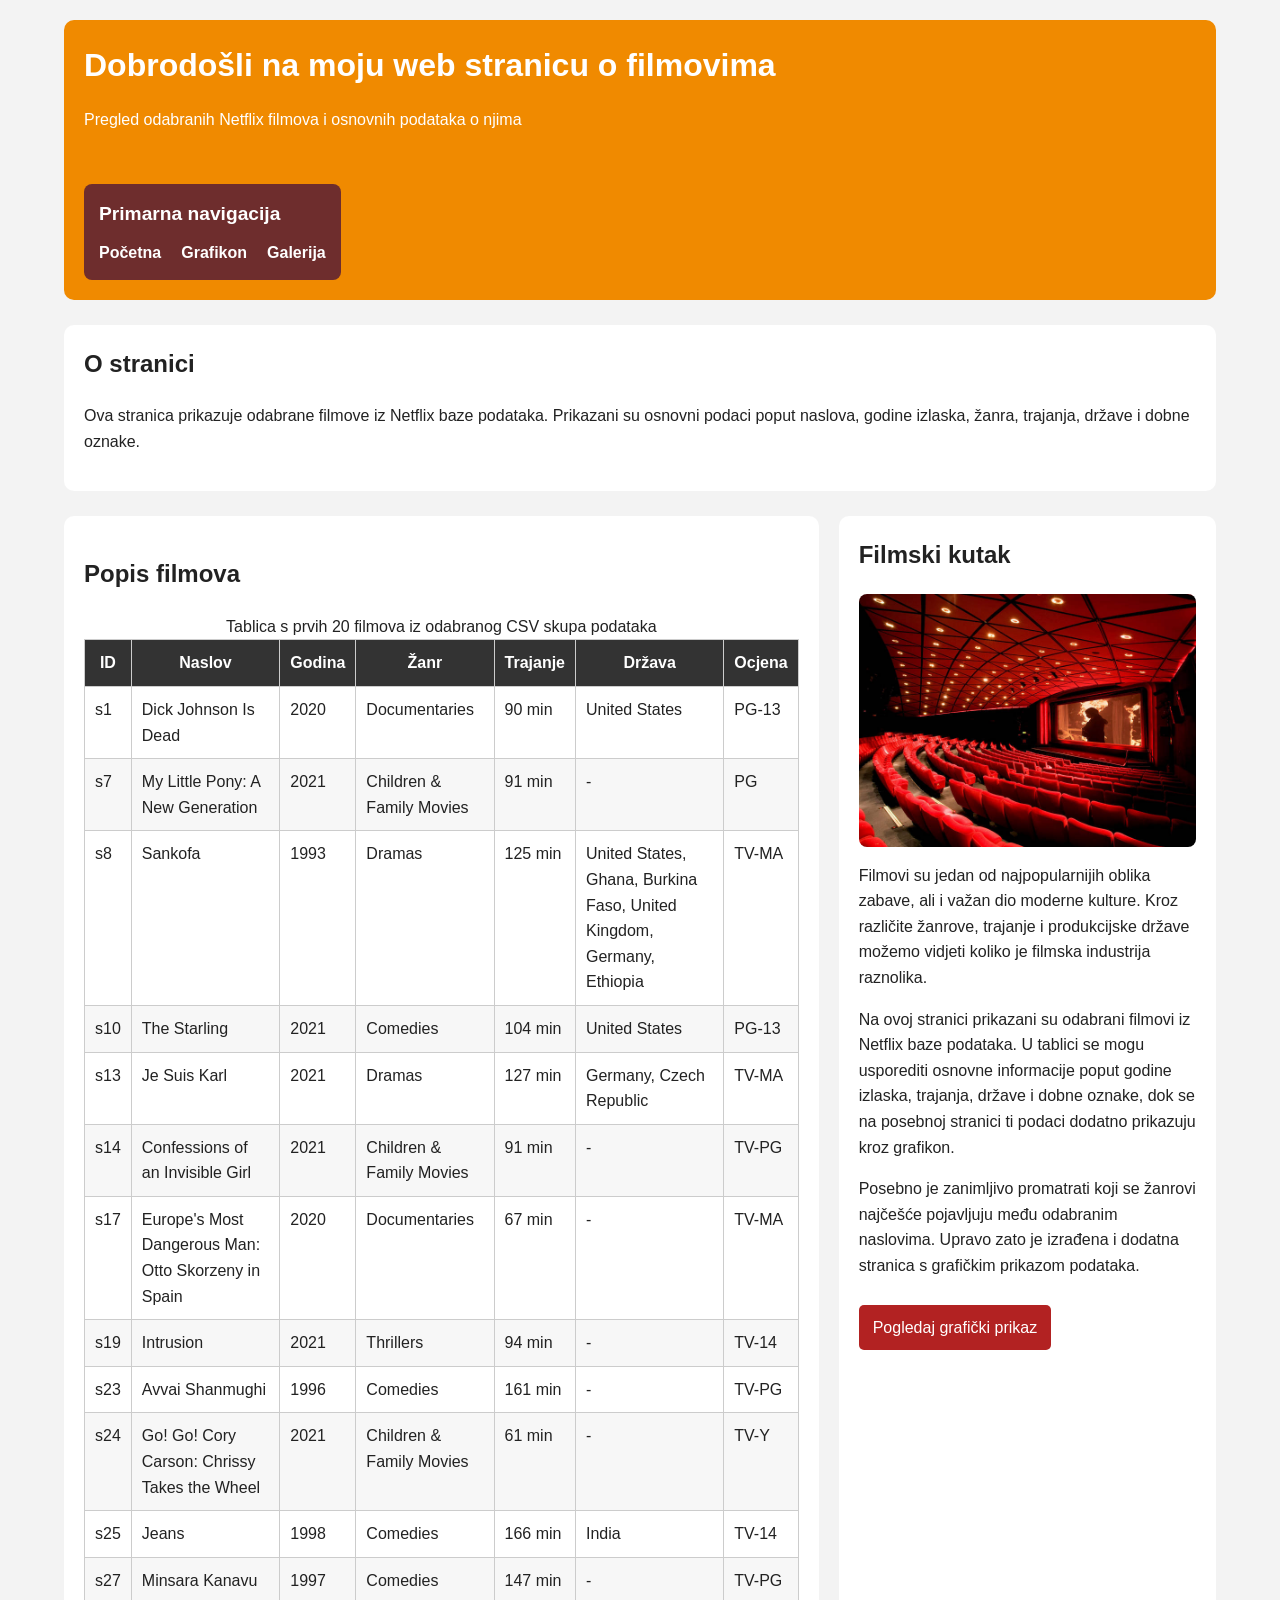
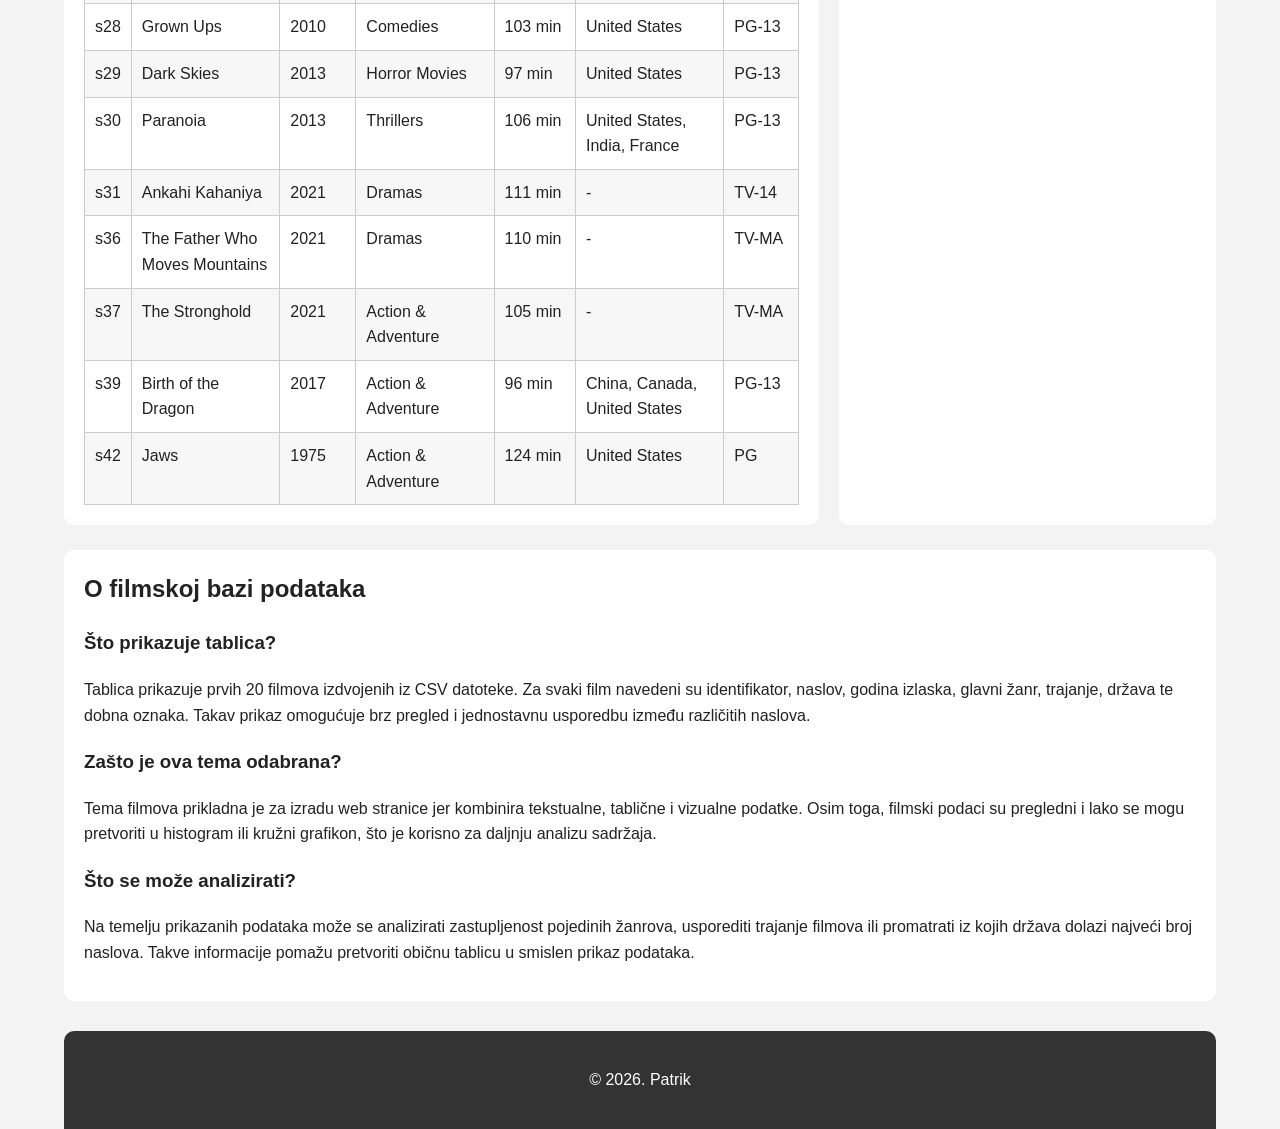
<file: index.html>
<!DOCTYPE html>
<html lang="hr">

<head>
    <meta charset="UTF-8">
    <meta name="viewport" content="width=device-width, initial-scale=1.0">
    <!-- SEO meta tag: opisuje sadržaj stranice tražilicama -->
    <meta name="description"
        content="Responzivna web stranica o filmovima s tablicom podataka, slikama i navigacijom izrađenom u HTML-u i CSS-u.">
    <link rel="stylesheet" href="styls.css">
    <title>Stranica o filmovima</title>
</head>

<body>

    <header>
        <div class="header-top">
            <h1>Dobrodošli na moju web stranicu o filmovima</h1>
            <p class="podnaslov">Pregled odabranih Netflix filmova i osnovnih podataka o njima</p>
        </div>

        <div class="nav-wrapper">
            <input type="checkbox" id="menu-toggle" class="menu-toggle">

            <label for="menu-toggle" class="hamburger" aria-label="Otvori navigaciju">
                <span></span>
                <span></span>
                <span></span>
            </label>

            <nav aria-labelledby="primarna-navigacija" class="glavna-navigacija">
                <h2 id="primarna-navigacija">Primarna navigacija</h2>
                <ul>
                    <li><a href="index.html">Početna</a></li>
                    <li><a href="grafikon.html">Grafikon</a></li>
                    <li><a href="slike.html">Galerija</a></li>
                </ul>
            </nav>
        </div>
    </header>

    <main>
        <section class="uvod" aria-labelledby="naslov-uvod">
            <h2 id="naslov-uvod">O stranici</h2>
            <p>
                Ova stranica prikazuje odabrane filmove iz Netflix baze podataka.
                Prikazani su osnovni podaci poput naslova, godine izlaska, žanra,
                trajanja, države i dobne oznake.
            </p>
        </section>

        <section class="glavni-sadrzaj" aria-labelledby="naslov-tablica">
            <article class="tablica-clanak">
                <h2 id="naslov-tablica">Popis filmova</h2>

                <div class="table-wrapper">
                    <table aria-describedby="opis-tablice">
                        <caption id="opis-tablice">
                            Tablica s prvih 20 filmova iz odabranog CSV skupa podataka
                        </caption>
                        <thead>
                            <tr>
                                <th scope="col">ID</th>
                                <th scope="col">Naslov</th>
                                <th scope="col">Godina</th>
                                <th scope="col">Žanr</th>
                                <th scope="col">Trajanje</th>
                                <th scope="col">Država</th>
                                <th scope="col">Ocjena</th>
                            </tr>
                        </thead>
                        <tbody>
                            <tr>
                                <td>s1</td>
                                <td>Dick Johnson Is Dead</td>
                                <td>2020</td>
                                <td>Documentaries</td>
                                <td>90 min</td>
                                <td>United States</td>
                                <td>PG-13</td>
                            </tr>
                            <tr>
                                <td>s7</td>
                                <td>My Little Pony: A New Generation</td>
                                <td>2021</td>
                                <td>Children &amp; Family Movies</td>
                                <td>91 min</td>
                                <td>-</td>
                                <td>PG</td>
                            </tr>
                            <tr>
                                <td>s8</td>
                                <td>Sankofa</td>
                                <td>1993</td>
                                <td>Dramas</td>
                                <td>125 min</td>
                                <td>United States, Ghana, Burkina Faso, United Kingdom, Germany, Ethiopia</td>
                                <td>TV-MA</td>
                            </tr>
                            <tr>
                                <td>s10</td>
                                <td>The Starling</td>
                                <td>2021</td>
                                <td>Comedies</td>
                                <td>104 min</td>
                                <td>United States</td>
                                <td>PG-13</td>
                            </tr>
                            <tr>
                                <td>s13</td>
                                <td>Je Suis Karl</td>
                                <td>2021</td>
                                <td>Dramas</td>
                                <td>127 min</td>
                                <td>Germany, Czech Republic</td>
                                <td>TV-MA</td>
                            </tr>
                            <tr>
                                <td>s14</td>
                                <td>Confessions of an Invisible Girl</td>
                                <td>2021</td>
                                <td>Children &amp; Family Movies</td>
                                <td>91 min</td>
                                <td>-</td>
                                <td>TV-PG</td>
                            </tr>
                            <tr>
                                <td>s17</td>
                                <td>Europe's Most Dangerous Man: Otto Skorzeny in Spain</td>
                                <td>2020</td>
                                <td>Documentaries</td>
                                <td>67 min</td>
                                <td>-</td>
                                <td>TV-MA</td>
                            </tr>
                            <tr>
                                <td>s19</td>
                                <td>Intrusion</td>
                                <td>2021</td>
                                <td>Thrillers</td>
                                <td>94 min</td>
                                <td>-</td>
                                <td>TV-14</td>
                            </tr>
                            <tr>
                                <td>s23</td>
                                <td>Avvai Shanmughi</td>
                                <td>1996</td>
                                <td>Comedies</td>
                                <td>161 min</td>
                                <td>-</td>
                                <td>TV-PG</td>
                            </tr>
                            <tr>
                                <td>s24</td>
                                <td>Go! Go! Cory Carson: Chrissy Takes the Wheel</td>
                                <td>2021</td>
                                <td>Children &amp; Family Movies</td>
                                <td>61 min</td>
                                <td>-</td>
                                <td>TV-Y</td>
                            </tr>
                            <tr>
                                <td>s25</td>
                                <td>Jeans</td>
                                <td>1998</td>
                                <td>Comedies</td>
                                <td>166 min</td>
                                <td>India</td>
                                <td>TV-14</td>
                            </tr>
                            <tr>
                                <td>s27</td>
                                <td>Minsara Kanavu</td>
                                <td>1997</td>
                                <td>Comedies</td>
                                <td>147 min</td>
                                <td>-</td>
                                <td>TV-PG</td>
                            </tr>
                            <tr>
                                <td>s28</td>
                                <td>Grown Ups</td>
                                <td>2010</td>
                                <td>Comedies</td>
                                <td>103 min</td>
                                <td>United States</td>
                                <td>PG-13</td>
                            </tr>
                            <tr>
                                <td>s29</td>
                                <td>Dark Skies</td>
                                <td>2013</td>
                                <td>Horror Movies</td>
                                <td>97 min</td>
                                <td>United States</td>
                                <td>PG-13</td>
                            </tr>
                            <tr>
                                <td>s30</td>
                                <td>Paranoia</td>
                                <td>2013</td>
                                <td>Thrillers</td>
                                <td>106 min</td>
                                <td>United States, India, France</td>
                                <td>PG-13</td>
                            </tr>
                            <tr>
                                <td>s31</td>
                                <td>Ankahi Kahaniya</td>
                                <td>2021</td>
                                <td>Dramas</td>
                                <td>111 min</td>
                                <td>-</td>
                                <td>TV-14</td>
                            </tr>
                            <tr>
                                <td>s36</td>
                                <td>The Father Who Moves Mountains</td>
                                <td>2021</td>
                                <td>Dramas</td>
                                <td>110 min</td>
                                <td>-</td>
                                <td>TV-MA</td>
                            </tr>
                            <tr>
                                <td>s37</td>
                                <td>The Stronghold</td>
                                <td>2021</td>
                                <td>Action &amp; Adventure</td>
                                <td>105 min</td>
                                <td>-</td>
                                <td>TV-MA</td>
                            </tr>
                            <tr>
                                <td>s39</td>
                                <td>Birth of the Dragon</td>
                                <td>2017</td>
                                <td>Action &amp; Adventure</td>
                                <td>96 min</td>
                                <td>China, Canada, United States</td>
                                <td>PG-13</td>
                            </tr>
                            <tr>
                                <td>s42</td>
                                <td>Jaws</td>
                                <td>1975</td>
                                <td>Action &amp; Adventure</td>
                                <td>124 min</td>
                                <td>United States</td>
                                <td>PG</td>
                            </tr>
                        </tbody>
                    </table>
                </div>
            </article>

            <aside class="sidebar" aria-labelledby="naslov-aside">
                <h2 id="naslov-aside">Filmski kutak</h2>

                <picture>
                    <source media="(max-width: 768px)" srcset="image.png">
                    <img src="image.png" alt="Kino projekcija">
                </picture>

                <p>
                    Filmovi su jedan od najpopularnijih oblika zabave, ali i važan dio moderne
                    kulture. Kroz različite žanrove, trajanje i produkcijske države možemo vidjeti
                    koliko je filmska industrija raznolika.
                </p>

                <p>
                    Na ovoj stranici prikazani su odabrani filmovi iz Netflix baze podataka.
                    U tablici se mogu usporediti osnovne informacije poput godine izlaska,
                    trajanja, države i dobne oznake, dok se na posebnoj stranici ti podaci
                    dodatno prikazuju kroz grafikon.
                </p>

                <p>
                    Posebno je zanimljivo promatrati koji se žanrovi najčešće pojavljuju među
                    odabranim naslovima. Upravo zato je izrađena i dodatna stranica s grafičkim
                    prikazom podataka.
                </p>

                <a class="akcija-gumb" href="grafikon.html">Pogledaj grafički prikaz</a>
            </aside>
        </section>

        <section aria-labelledby="naslov-info">
            <h2 id="naslov-info">O filmskoj bazi podataka</h2>

            <article>
                <h3>Što prikazuje tablica?</h3>
                <p>
                    Tablica prikazuje prvih 20 filmova izdvojenih iz CSV datoteke. Za svaki
                    film navedeni su identifikator, naslov, godina izlaska, glavni žanr,
                    trajanje, država te dobna oznaka. Takav prikaz omogućuje brz pregled i
                    jednostavnu usporedbu između različitih naslova.
                </p>
            </article>

            <article>
                <h3>Zašto je ova tema odabrana?</h3>
                <p>
                    Tema filmova prikladna je za izradu web stranice jer kombinira tekstualne,
                    tablične i vizualne podatke. Osim toga, filmski podaci su pregledni i lako
                    se mogu pretvoriti u histogram ili kružni grafikon, što je korisno za
                    daljnju analizu sadržaja.
                </p>
            </article>

            <article>
                <h3>Što se može analizirati?</h3>
                <p>
                    Na temelju prikazanih podataka može se analizirati zastupljenost pojedinih
                    žanrova, usporediti trajanje filmova ili promatrati iz kojih država dolazi
                    najveći broj naslova. Takve informacije pomažu pretvoriti običnu tablicu u
                    smislen prikaz podataka.
                </p>
            </article>
        </section>
    </main>
    <footer>
        <p>&copy; 2026. Patrik</p>
    </footer>
</body>

</html>
</file>
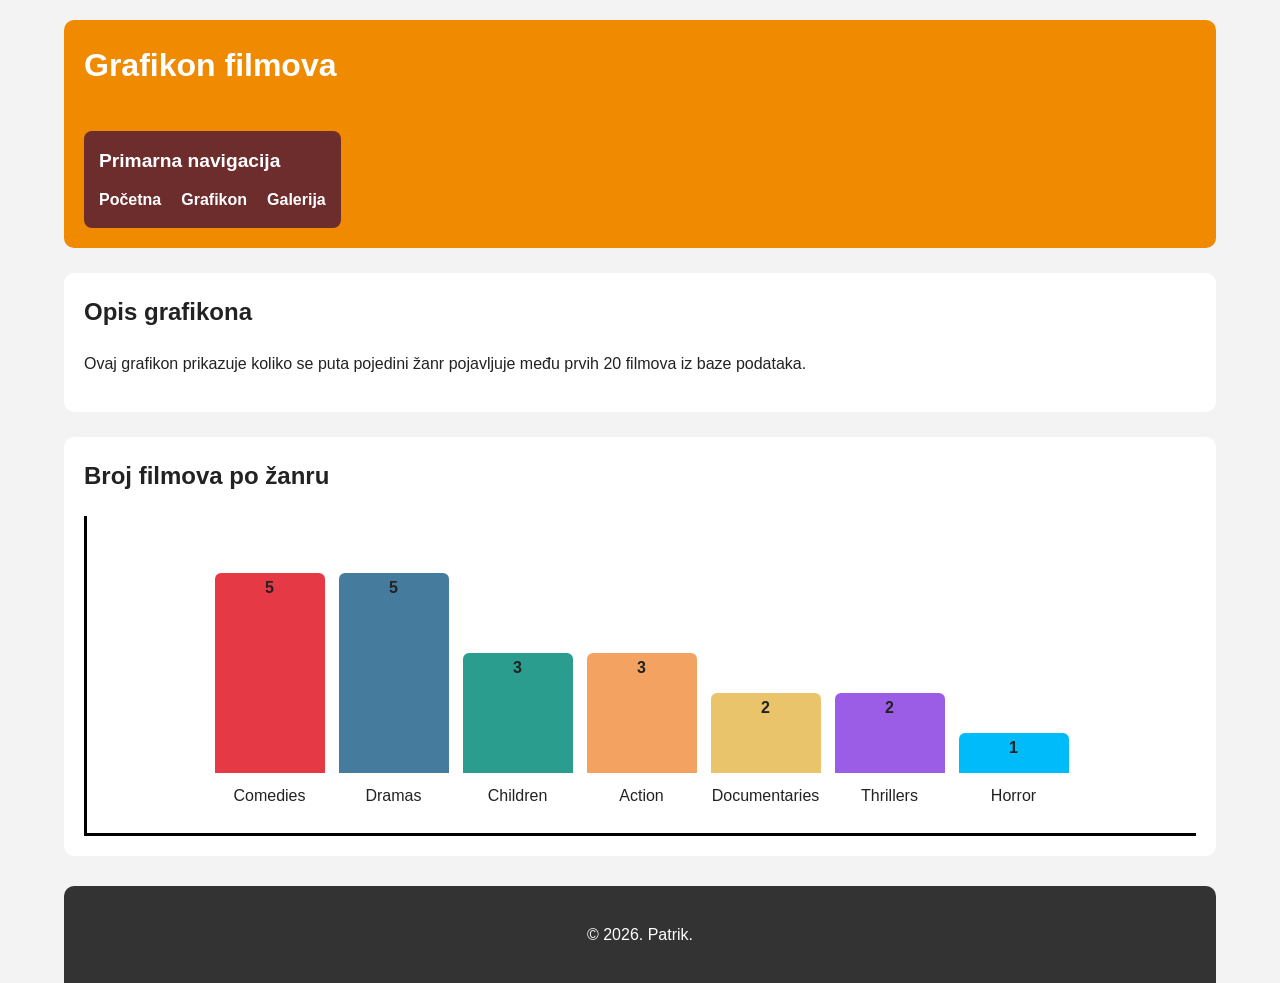
<file: grafikon.html>
<!DOCTYPE html>
<html lang="hr">

<head>
    <meta charset="UTF-8">
    <meta name="viewport" content="width=device-width, initial-scale=1.0">
    <meta name="description" content="Grafički prikaz filmova po žanrovima">
    <link rel="stylesheet" href="styls.css">
    <title>Grafikon</title>
</head>

<body>

    <header>
        <h1>Grafikon filmova</h1>
        <div class="nav-wrapper">
            <input type="checkbox" id="menu-toggle" class="menu-toggle">

            <label for="menu-toggle" class="hamburger" aria-label="Otvori navigaciju">
                <span></span>
                <span></span>
                <span></span>
            </label>

            <nav aria-labelledby="primarna-navigacija" class="glavna-navigacija">
                <h2 id="primarna-navigacija">Primarna navigacija</h2>
                <ul>
                    <li><a href="index.html">Početna</a></li>
                    <li><a href="grafikon.html">Grafikon</a></li>
                    <li><a href="slike.html">Galerija</a></li>
                </ul>
            </nav>
        </div>
    </header>

    <main>

        <section class="uvod">
            <h2>Opis grafikona</h2>
            <p>
                Ovaj grafikon prikazuje koliko se puta pojedini žanr pojavljuje među
                prvih 20 filmova iz baze podataka.
            </p>
        </section>

        <section class="grafikon">
            <h2>Broj filmova po žanru</h2>

            <div class="chart">

                <div class="bar" style="--value: 5">
                    <span>Comedies</span>
                    <div class="value">5</div>
                </div>

                <div class="bar" style="--value: 5">
                    <span>Dramas</span>
                    <div class="value">5</div>
                </div>

                <div class="bar" style="--value: 3">
                    <span>Children</span>
                    <div class="value">3</div>
                </div>

                <div class="bar" style="--value: 3">
                    <span>Action</span>
                    <div class="value">3</div>
                </div>

                <div class="bar" style="--value: 2">
                    <span>Documentaries</span>
                    <div class="value">2</div>
                </div>

                <div class="bar" style="--value: 2">
                    <span>Thrillers</span>
                    <div class="value">2</div>
                </div>

                <div class="bar" style="--value: 1">
                    <span>Horror</span>
                    <div class="value">1</div>
                </div>

            </div>
            <div class="pie-chart"></div>

            <div class="legend">
                <div><span class="c1"></span>Comedies (5)</div>
                <div><span class="c2"></span>Dramas (5)</div>
                <div><span class="c3"></span>Children (3)</div>
                <div><span class="c4"></span>Action (3)</div>
                <div><span class="c5"></span>Documentaries (2)</div>
                <div><span class="c6"></span>Thrillers (2)</div>
                <div><span class="c7"></span>Horror (1)</div>
            </div>
        </section>

    </main>

    <footer>
        <p>&copy; 2026. Patrik.</p>
    </footer>

</body>

</html>
</file>
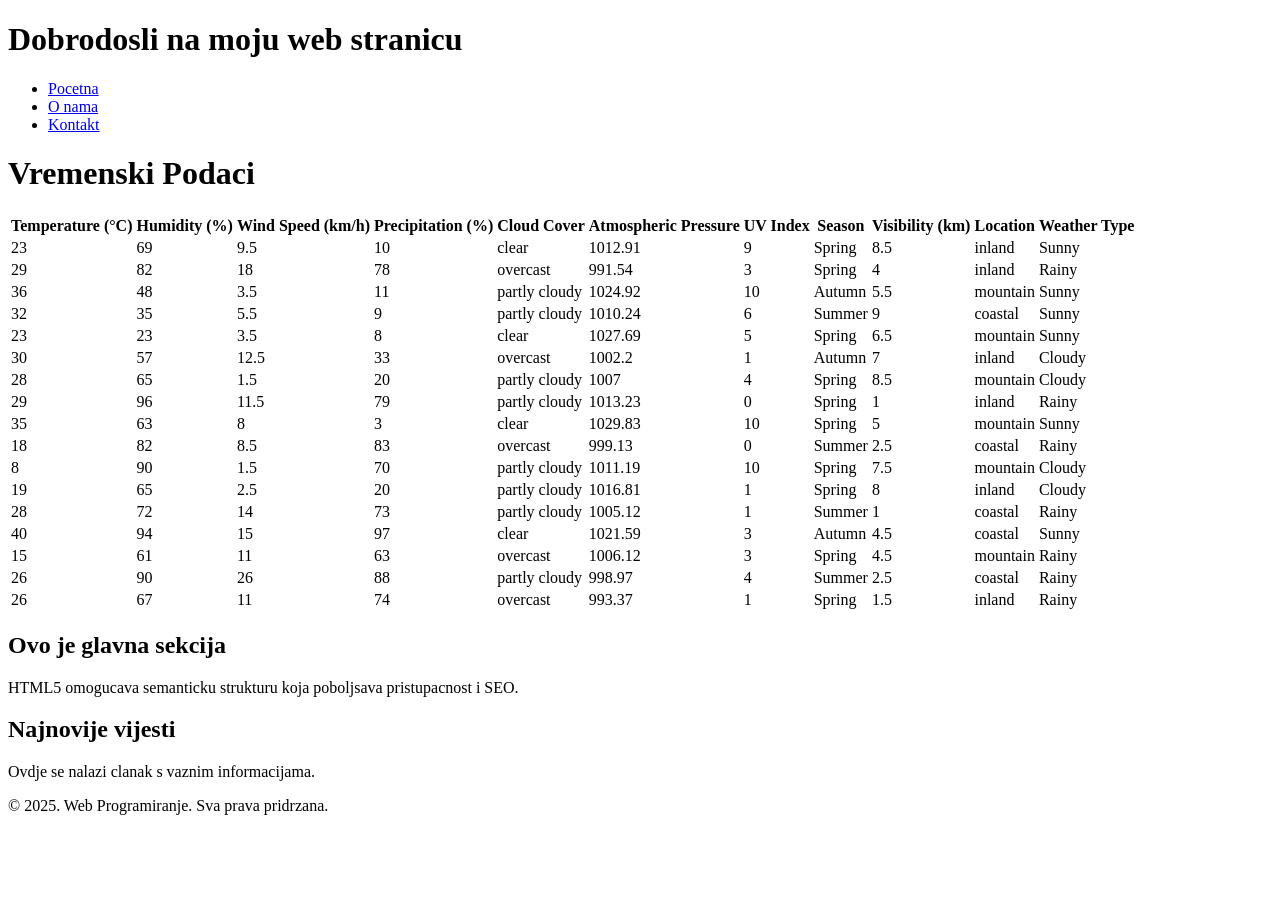
<file: predlozak/index_predlozak.html>
<!DOCTYPE html>
	<html lang="hr">
	<head>
		<meta charset="UTF-8">
		<meta name="viewport" content="width=device-width, initial-scale=1.0">
		<!--dodati meta tag bitan za stranicu-->
		<!--dodati link za css dokumente -->
		<title>Primjer HTML5 stranice</title> <!--promijeniti odgovarajući tekst na stranici
		ovo je samo predložak-->
	</head>
	<body>
		<header>
		<h1>Dobrodosli na moju web stranicu</h1>
		</header>
		<!-- <header>
       <nav aria-labelledby="primarna-navigacija">
        <h2 id="primarna-navigacija">Primarna navigacija</h2>
        
        </nav>
        </header>
    -->
		<nav> <!-- dodati obilježja za ARIA-->
			<ul> <!-- dodati da je navigacija lijevo poravnata i da je skrivena
								
				LV1: bez upotrebe javascripta -->
				<li><a href="#">Pocetna</a></li>
				<li><a href="#">O nama</a></li>
				<li><a href="#">Kontakt</a></li>
			</ul>
		</nav>
<!--
		<h1>Popis Filmova</h1>

		<table>
			<tr>
				<th>ID</th>
				<th>Naslov</th>
				<th>Godina</th>
				<th>Žanr</th>
				<th>Trajanje</th>
				<th>Država</th>
				<th>Ocjena</th>
			</tr>
			<tr><td>2</td><td>Bugs Bunny's Third Movie</td><td>1982</td><td>Animacija</td><td>76</td><td>SAD</td><td>7.7</td></tr>
			<tr><td>3</td><td>18 anni tra una settimana</td><td>1991</td><td>Drama</td><td>98</td><td>Italija</td><td>6.5</td></tr>
			<tr><td>17</td><td>Ride a Wild Pony</td><td>1976</td><td>Romantični</td><td>91</td><td>SAD</td><td>5.7</td></tr>
			<tr><td>18</td><td>Diner</td><td>1982</td><td>Komedija</td><td>95</td><td>SAD</td><td>7.0</td></tr>
			<tr><td>20</td><td>A che servono questi quattrini?</td><td>1942</td><td>Komedija</td><td>85</td><td>Italija</td><td>5.9</td></tr>
			<tr><td>22</td><td>A ciascuno il suo</td><td>1967</td><td>Drama</td><td>93</td><td>Italija</td><td>7.6</td></tr>
			<tr><td>23</td><td>Dead-Bang</td><td>1989</td><td>Krimić</td><td>109</td><td>SAD</td><td>6.0</td></tr>
			<tr><td>24</td><td>A... come assassino</td><td>1966</td><td>Triler</td><td>80</td><td>Italija</td><td>5.2</td></tr>
			<tr><td>26</td><td>At Close Range</td><td>1986</td><td>Drama</td><td>115</td><td>SAD</td><td>7.5</td></tr>
			<tr><td>30</td><td>A Ghentar si muore facile</td><td>1968</td><td>Avantura</td><td>101</td><td>Italija</td><td>4.8</td></tr>
			<tr><td>32</td><td>Sleeping with the Enemy</td><td>1990</td><td>Drama</td><td>96</td><td>SAD</td><td>5.0</td></tr>
			<tr><td>34</td><td>In Bed With Madonna</td><td>1990</td><td>Dokumentarni</td><td>111</td><td>SAD</td><td>5.3</td></tr>
			<tr><td>36</td><td>Bowery at Midnight</td><td>1942</td><td>Horor</td><td>62</td><td>SAD</td><td>5.1</td></tr>
			<tr><td>37</td><td>A mezzanotte va la ronda del piacere</td><td>1975</td><td>Komedija</td><td>100</td><td>Italija</td><td>5.8</td></tr>
			<tr><td>38</td><td>Mr. Majestyk</td><td>1974</td><td>Akcija</td><td>105</td><td>SAD</td><td>6.2</td></tr>
			<tr><td>45</td><td>Warning Sign</td><td>1985</td><td>Akcija</td><td>99</td><td>SAD</td><td>4.8</td></tr>
			<tr><td>47</td><td>About Last Night</td><td>1986</td><td>Komedija</td><td>113</td><td>SAD</td><td>5.9</td></tr>
			<tr><td>49</td><td>Fail-Safe</td><td>1964</td><td>Drama</td><td>110</td><td>SAD</td><td>8.2</td></tr>
			<tr><td>51</td><td>Some Like It Hot</td><td>1959</td><td>Komedija</td><td>120</td><td>SAD</td><td>9.1</td></tr>
		</table>
		-->


		<h1>Vremenski Podaci</h1>

		<table>
			<tr>
				<th>Temperature (°C)</th>
				<th>Humidity (%)</th>
				<th>Wind Speed (km/h)</th>
				<th>Precipitation (%)</th>
				<th>Cloud Cover</th>
				<th>Atmospheric Pressure</th>
				<th>UV Index</th>
				<th>Season</th>
				<th>Visibility (km)</th>
				<th>Location</th>
				<th>Weather Type</th>
			</tr>
			<tr><td>23</td><td>69</td><td>9.5</td><td>10</td><td>clear</td><td>1012.91</td><td>9</td><td>Spring</td><td>8.5</td><td>inland</td><td>Sunny</td></tr>
			<tr><td>29</td><td>82</td><td>18</td><td>78</td><td>overcast</td><td>991.54</td><td>3</td><td>Spring</td><td>4</td><td>inland</td><td>Rainy</td></tr>
			<tr><td>36</td><td>48</td><td>3.5</td><td>11</td><td>partly cloudy</td><td>1024.92</td><td>10</td><td>Autumn</td><td>5.5</td><td>mountain</td><td>Sunny</td></tr>
			<tr><td>32</td><td>35</td><td>5.5</td><td>9</td><td>partly cloudy</td><td>1010.24</td><td>6</td><td>Summer</td><td>9</td><td>coastal</td><td>Sunny</td></tr>
			<tr><td>23</td><td>23</td><td>3.5</td><td>8</td><td>clear</td><td>1027.69</td><td>5</td><td>Spring</td><td>6.5</td><td>mountain</td><td>Sunny</td></tr>
			<tr><td>30</td><td>57</td><td>12.5</td><td>33</td><td>overcast</td><td>1002.2</td><td>1</td><td>Autumn</td><td>7</td><td>inland</td><td>Cloudy</td></tr>
			<tr><td>28</td><td>65</td><td>1.5</td><td>20</td><td>partly cloudy</td><td>1007</td><td>4</td><td>Spring</td><td>8.5</td><td>mountain</td><td>Cloudy</td></tr>
			<tr><td>29</td><td>96</td><td>11.5</td><td>79</td><td>partly cloudy</td><td>1013.23</td><td>0</td><td>Spring</td><td>1</td><td>inland</td><td>Rainy</td></tr>
			<tr><td>35</td><td>63</td><td>8</td><td>3</td><td>clear</td><td>1029.83</td><td>10</td><td>Spring</td><td>5</td><td>mountain</td><td>Sunny</td></tr>
			<tr><td>18</td><td>82</td><td>8.5</td><td>83</td><td>overcast</td><td>999.13</td><td>0</td><td>Summer</td><td>2.5</td><td>coastal</td><td>Rainy</td></tr>
			<tr><td>8</td><td>90</td><td>1.5</td><td>70</td><td>partly cloudy</td><td>1011.19</td><td>10</td><td>Spring</td><td>7.5</td><td>mountain</td><td>Cloudy</td></tr>
			<tr><td>19</td><td>65</td><td>2.5</td><td>20</td><td>partly cloudy</td><td>1016.81</td><td>1</td><td>Spring</td><td>8</td><td>inland</td><td>Cloudy</td></tr>
			<tr><td>28</td><td>72</td><td>14</td><td>73</td><td>partly cloudy</td><td>1005.12</td><td>1</td><td>Summer</td><td>1</td><td>coastal</td><td>Rainy</td></tr>
			<tr><td>40</td><td>94</td><td>15</td><td>97</td><td>clear</td><td>1021.59</td><td>3</td><td>Autumn</td><td>4.5</td><td>coastal</td><td>Sunny</td></tr>
			<tr><td>15</td><td>61</td><td>11</td><td>63</td><td>overcast</td><td>1006.12</td><td>3</td><td>Spring</td><td>4.5</td><td>mountain</td><td>Rainy</td></tr>
			<tr><td>26</td><td>90</td><td>26</td><td>88</td><td>partly cloudy</td><td>998.97</td><td>4</td><td>Summer</td><td>2.5</td><td>coastal</td><td>Rainy</td></tr>
			<tr><td>26</td><td>67</td><td>11</td><td>74</td><td>overcast</td><td>993.37</td><td>1</td><td>Spring</td><td>1.5</td><td>inland</td><td>Rainy</td></tr>
		</table>


		<section> <!-- dodati neke od obilježja za ARIA-->
			<h2>Ovo je glavna sekcija</h2>
			<p>HTML5 omogucava semanticku strukturu koja poboljsava pristupacnost i SEO.</p>
		</section>
		 <!-- dodati jedan aside na desnoj strani s ugrađenom google mapom/filmom ili slično-->
		<article>
			<h2>Najnovije vijesti</h2>
			<p>Ovdje se nalazi clanak s vaznim informacijama.</p>
		</article>
		

		<!--dodati odgovarajuće elemente na temelju danog zadatka: tablice, slike, tekst
		Nepotrebno obrisati! -->
		<footer>
		<p>&copy; 2025. Web Programiranje. Sva prava pridrzana.</p>
		</footer>
	</body>
	</html>
</file>
<file: styls.css>
/* =========================
   RESET
========================= */
* {
    box-sizing: border-box;
}

body {
    margin: 0;
    font-family: Arial, Helvetica, sans-serif;
    background-color: #f3f3f3;
    color: #222;
    line-height: 1.6;
}

header,
main,
footer {
    width: 90%;
    max-width: 1200px;
    margin: 0 auto;
}

img {
    max-width: 100%;
    display: block;
}

/* =========================
   HEADER
========================= */
header {
    background-color: #f08a00;
    color: white;
    padding: 20px;
    margin-top: 20px;
    border-radius: 10px;
}

header h1 {
    margin: 0 0 5px 0;
}

/* =========================
   NAV (HAMBURGER)
========================= */
.nav-wrapper {
    margin-top: 20px;
    position: relative;
    display: inline-block;
}

.menu-toggle {
    display: none;
}

.hamburger {
    display: inline-flex;
    flex-direction: column;
    justify-content: space-between;
    width: 46px;
    height: 36px;
    padding: 7px;
    background-color: #333;
    border-radius: 6px;
    cursor: pointer;
}

.hamburger span {
    height: 4px;
    background: white;
    border-radius: 3px;
    display: block;
    transition: 0.3s;
}

.glavna-navigacija {
    display: none;
    position: absolute;
    top: 48px;
    left: 0;
    background: #6e2d2d;
    padding: 15px;
    border-radius: 8px;
    min-width: 220px;
    z-index: 1000;
}

.glavna-navigacija h2 {
    color: white;
    margin-top: 0;
    margin-bottom: 10px;
    font-size: 1.2rem;
}

.glavna-navigacija ul {
    list-style: none;
    padding: 0;
    margin: 0;
}

.glavna-navigacija li {
    margin-bottom: 10px;
}

.glavna-navigacija li:last-child {
    margin-bottom: 0;
}

.glavna-navigacija a {
    color: white;
    text-decoration: none;
    font-weight: bold;
    display: block;
}

.glavna-navigacija a:hover {
    color: #ffd27f;
}

.menu-toggle:checked + .hamburger + .glavna-navigacija {
    display: block;
}

.nav-wrapper:hover .glavna-navigacija {
    display: block;
}

.menu-toggle:checked + .hamburger span:nth-child(1),
.nav-wrapper:hover .hamburger span:nth-child(1) {
    transform: translateY(8px) rotate(45deg);
}

.menu-toggle:checked + .hamburger span:nth-child(2),
.nav-wrapper:hover .hamburger span:nth-child(2) {
    opacity: 0;
}

.menu-toggle:checked + .hamburger span:nth-child(3),
.nav-wrapper:hover .hamburger span:nth-child(3) {
    transform: translateY(-8px) rotate(-45deg);
}

/* =========================
   MAIN
========================= */
main {
    margin-top: 25px;
}

.uvod {
    background: white;
    padding: 20px;
    border-radius: 10px;
    margin-bottom: 25px;
}

.uvod h2 {
    margin-top: 0;
}

/* =========================
   INDEX / TABLICA
========================= */
.glavni-sadrzaj {
    display: grid;
    grid-template-columns: 2fr 1fr;
    gap: 20px;
}

.tablica-clanak {
    background: white;
    padding: 20px;
    border-radius: 10px;
}

.table-wrapper {
    overflow-x: auto;
}

table {
    width: 100%;
    border-collapse: collapse;
    min-width: 700px;
}

th,
td {
    padding: 10px;
    border: 1px solid #ccc;
    vertical-align: top;
}

th {
    background: #333;
    color: white;
}

tbody tr:nth-child(even) {
    background: #f7f7f7;
}

tbody tr:hover {
    background: #ffe7bf;
}

.sidebar {
    background: white;
    padding: 20px;
    border-radius: 10px;
}

.sidebar h2 {
    margin-top: 0;
}

.sidebar img {
    border-radius: 8px;
    transition: transform 0.3s ease;
}

.sidebar img:hover {
    transform: scale(1.03);
}

.akcija-gumb {
    display: inline-block;
    margin-top: 10px;
    background: #b22222;
    color: white;
    padding: 10px 14px;
    border-radius: 5px;
    text-decoration: none;
    transition: background-color 0.3s ease;
}

.akcija-gumb:hover {
    background: #8f1717;
}

section[aria-labelledby="naslov-info"] {
    background: white;
    padding: 20px;
    border-radius: 10px;
    margin-top: 25px;
}

section[aria-labelledby="naslov-info"] h2 {
    margin-top: 0;
}

/* =========================
   GALERIJA
========================= */
.galerija {
    display: grid;
    grid-template-columns: repeat(4, minmax(180px, 1fr));
    gap: 30px 24px;
    background: white;
    padding: 20px;
    border-radius: 10px;
    align-items: start;
}

.galerija h2 {
    grid-column: 1 / -1;
    margin-top: 0;
    margin-bottom: 0;
}

.galerija_slika {
    margin: 0;
    display: flex;
    flex-direction: column;
    align-items: center;
    justify-content: flex-start;
}

.galerija_slika a {
    display: block;
    width: 170px;
}

.galerija_slika img {
    width: 170px;
    height: 255px;
    object-fit: cover;
    border-radius: 10px;
    transition: transform 0.3s ease, filter 0.3s ease;
    box-shadow: 0 4px 12px rgba(0, 0, 0, 0.18);
}

.galerija_slika img:hover {
    transform: scale(1.05);
    filter: brightness(1.08);
}

.galerija_slika figcaption {
    margin-top: 12px;
    width: 170px;
    text-align: center;
    font-size: 1rem;
    line-height: 1.35;
    word-break: break-word;
    overflow-wrap: anywhere;
}

/* =========================
   LIGHTBOX
========================= */
.lightbox {
    display: none;
    position: fixed;
    inset: 0;
    background: rgba(0, 0, 0, 0.9);
    justify-content: center;
    align-items: center;
    padding: 30px;
    z-index: 2000;
}

.lightbox:target {
    display: flex;
}

.lightbox img {
    max-width: 90%;
    max-height: 85vh;
    border-radius: 10px;
}

.zatvori {
    position: absolute;
    top: 20px;
    right: 30px;
    color: white;
    font-size: 40px;
    text-decoration: none;
}

/* =========================
   GRAFIKON
========================= */
.grafikon {
    background: white;
    padding: 20px;
    border-radius: 10px;
}

.grafikon h2 {
    margin-top: 0;
}

.chart {
    display: flex;
    align-items: flex-end;
    justify-content: center;
    gap: 14px;
    height: 320px;
    border-left: 3px solid black;
    border-bottom: 3px solid black;
    padding: 20px 18px 24px 18px;
    margin: 0 auto;
}

.bar {
    flex: 1;
    max-width: 110px;
    min-width: 80px;
    position: relative;
    text-align: center;
}

.bar::before {
    content: "";
    display: block;
    height: calc(var(--value) * 40px);
    border-radius: 6px 6px 0 0;
}

/* boje stupaca */
.bar:nth-child(1)::before { background: #e63946; }
.bar:nth-child(2)::before { background: #457b9d; }
.bar:nth-child(3)::before { background: #2a9d8f; }
.bar:nth-child(4)::before { background: #f4a261; }
.bar:nth-child(5)::before { background: #e9c46a; }
.bar:nth-child(6)::before { background: #9b5de5; }
.bar:nth-child(7)::before { background: #00bbf9; }

.bar span {
    display: block;
    margin-top: 10px;
    text-align: center;
}

.bar .value {
    position: absolute;
    left: 50%;
    transform: translateX(-50%);
    bottom: calc(var(--value) * 40px + 8px);
    font-weight: bold;
    text-align: center;
}

/* =========================
   PIE CHART
========================= */
.pie-chart {
    display: none;
    margin: 30px auto 20px auto;
    width: 300px;
    height: 300px;
    border-radius: 50%;
    background: conic-gradient(
        #e63946 0% 23%,
        #457b9d 23% 46%,
        #2a9d8f 46% 60%,
        #f4a261 60% 74%,
        #e9c46a 74% 83%,
        #9b5de5 83% 92%,
        #00bbf9 92% 100%
    );
}

.legend {
    display: none;
    max-width: 320px;
    margin: 0 auto;
}

.legend div {
    display: flex;
    align-items: center;
    margin-bottom: 8px;
}

.legend span {
    width: 15px;
    height: 15px;
    margin-right: 10px;
    flex-shrink: 0;
}

.c1 { background: #e63946; }
.c2 { background: #457b9d; }
.c3 { background: #2a9d8f; }
.c4 { background: #f4a261; }
.c5 { background: #e9c46a; }
.c6 { background: #9b5de5; }
.c7 { background: #00bbf9; }

/* =========================
   FOOTER
========================= */
footer {
    background: #333;
    color: white;
    text-align: center;
    padding: 20px;
    margin-top: 30px;
    border-radius: 10px 10px 0 0;
}

/* =========================
   RESPONSIVE
========================= */
@media (max-width: 992px) {
    .glavni-sadrzaj {
        grid-template-columns: 1fr;
    }

    .galerija {
        grid-template-columns: repeat(3, minmax(160px, 1fr));
    }
}

@media (max-width: 768px) {
    header,
    main,
    footer {
        width: 95%;
    }

    .glavni-sadrzaj {
        grid-template-columns: 1fr;
    }

    .galerija {
        grid-template-columns: repeat(2, minmax(150px, 1fr));
        gap: 24px 18px;
    }

    .galerija_slika a,
    .galerija_slika figcaption {
        width: 150px;
    }

    .galerija_slika img {
        width: 150px;
        height: 225px;
    }

    .chart {
        display: none;
    }

    .pie-chart {
        display: block;
        width: 80vw;
        height: 80vw;
        max-width: 320px;
        max-height: 320px;
    }

    .legend {
        display: block;
    }
}


@media (max-width: 480px) {
    .galerija {
        grid-template-columns: 1fr;
    }

    .galerija_slika a,
    .galerija_slika figcaption {
        width: 300px;
    }

    .galerija_slika img {
        width: 400px;
        height: 600px;
    }
}

/* =========================
   DESKTOP NAV
========================= */
@media (min-width: 992px) {
    .hamburger {
        display: none;
    }

    .glavna-navigacija {
        display: block !important;
        position: static;
        margin-top: 15px;
        min-width: auto;
        width: fit-content;
    }

    .glavna-navigacija ul {
        display: flex;
        gap: 20px;
        align-items: center;
    }

    .glavna-navigacija li {
        margin-bottom: 0;
    }
}
</file>
